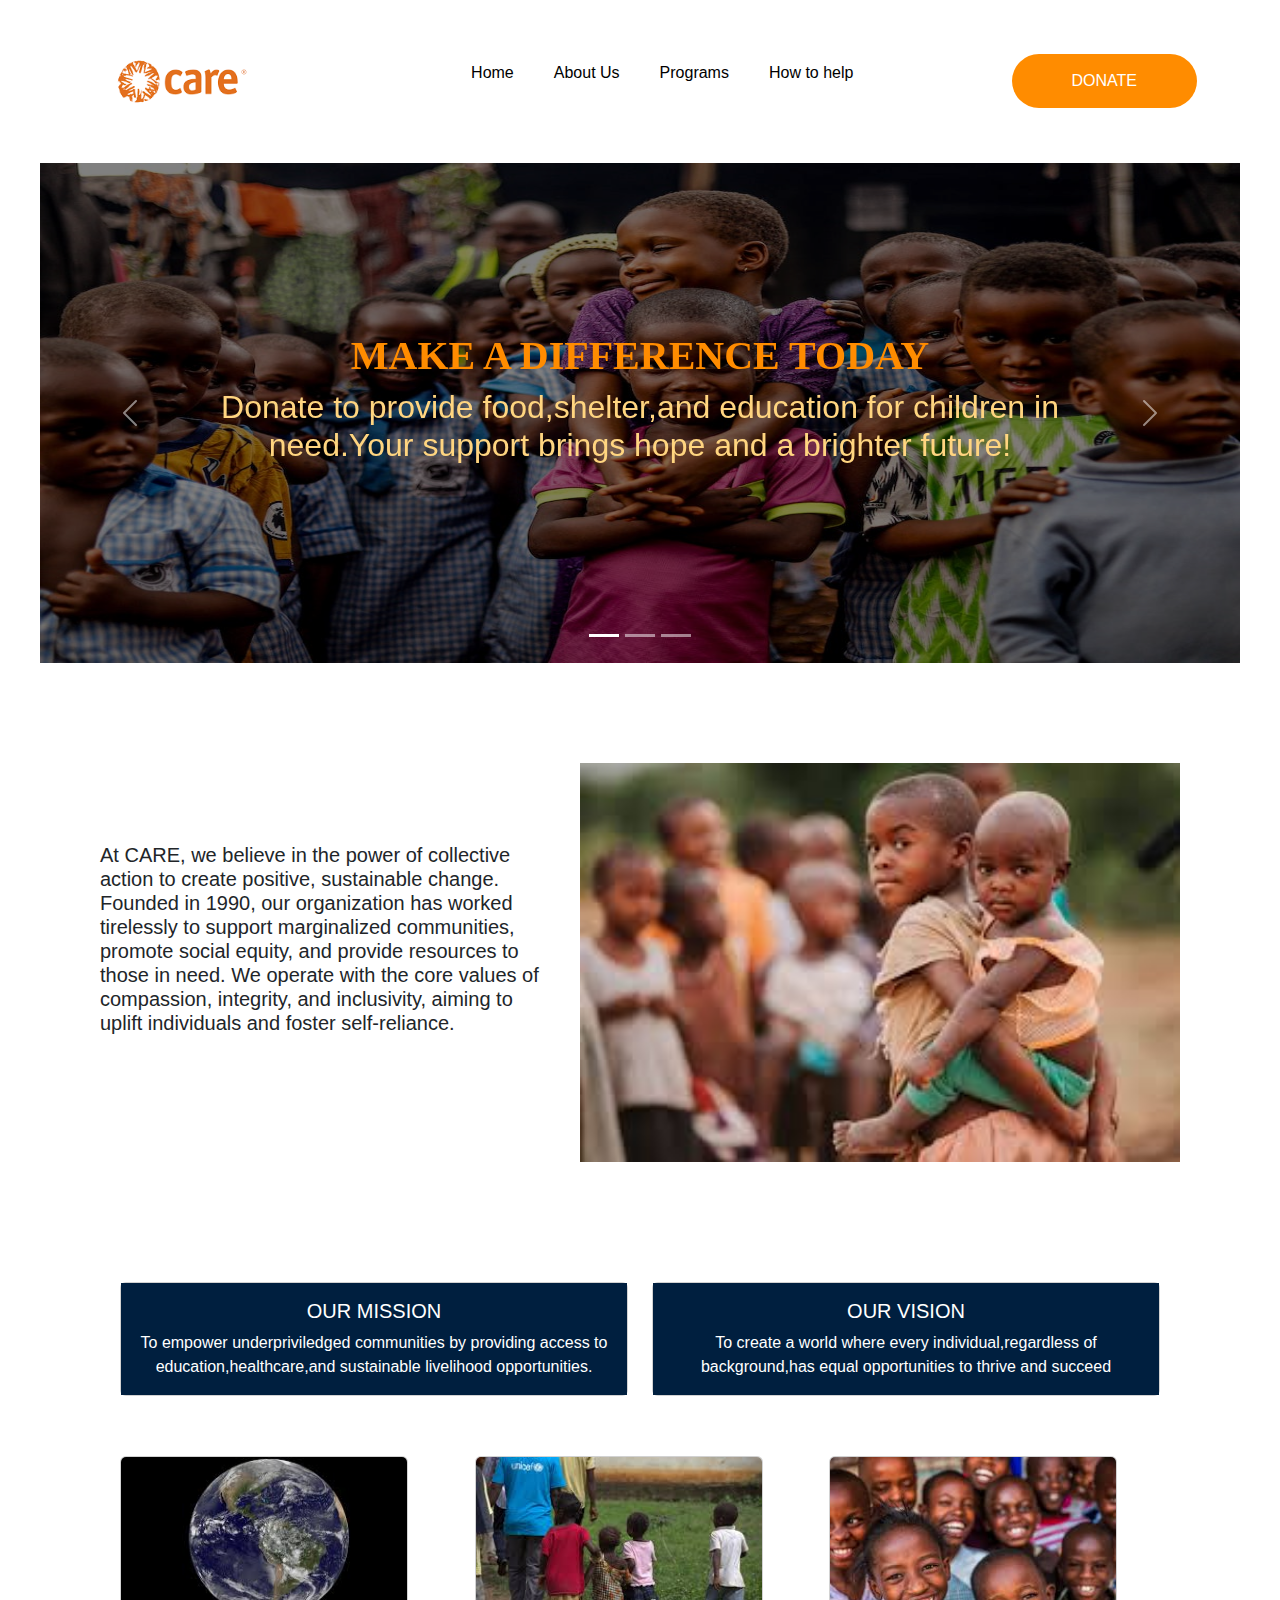
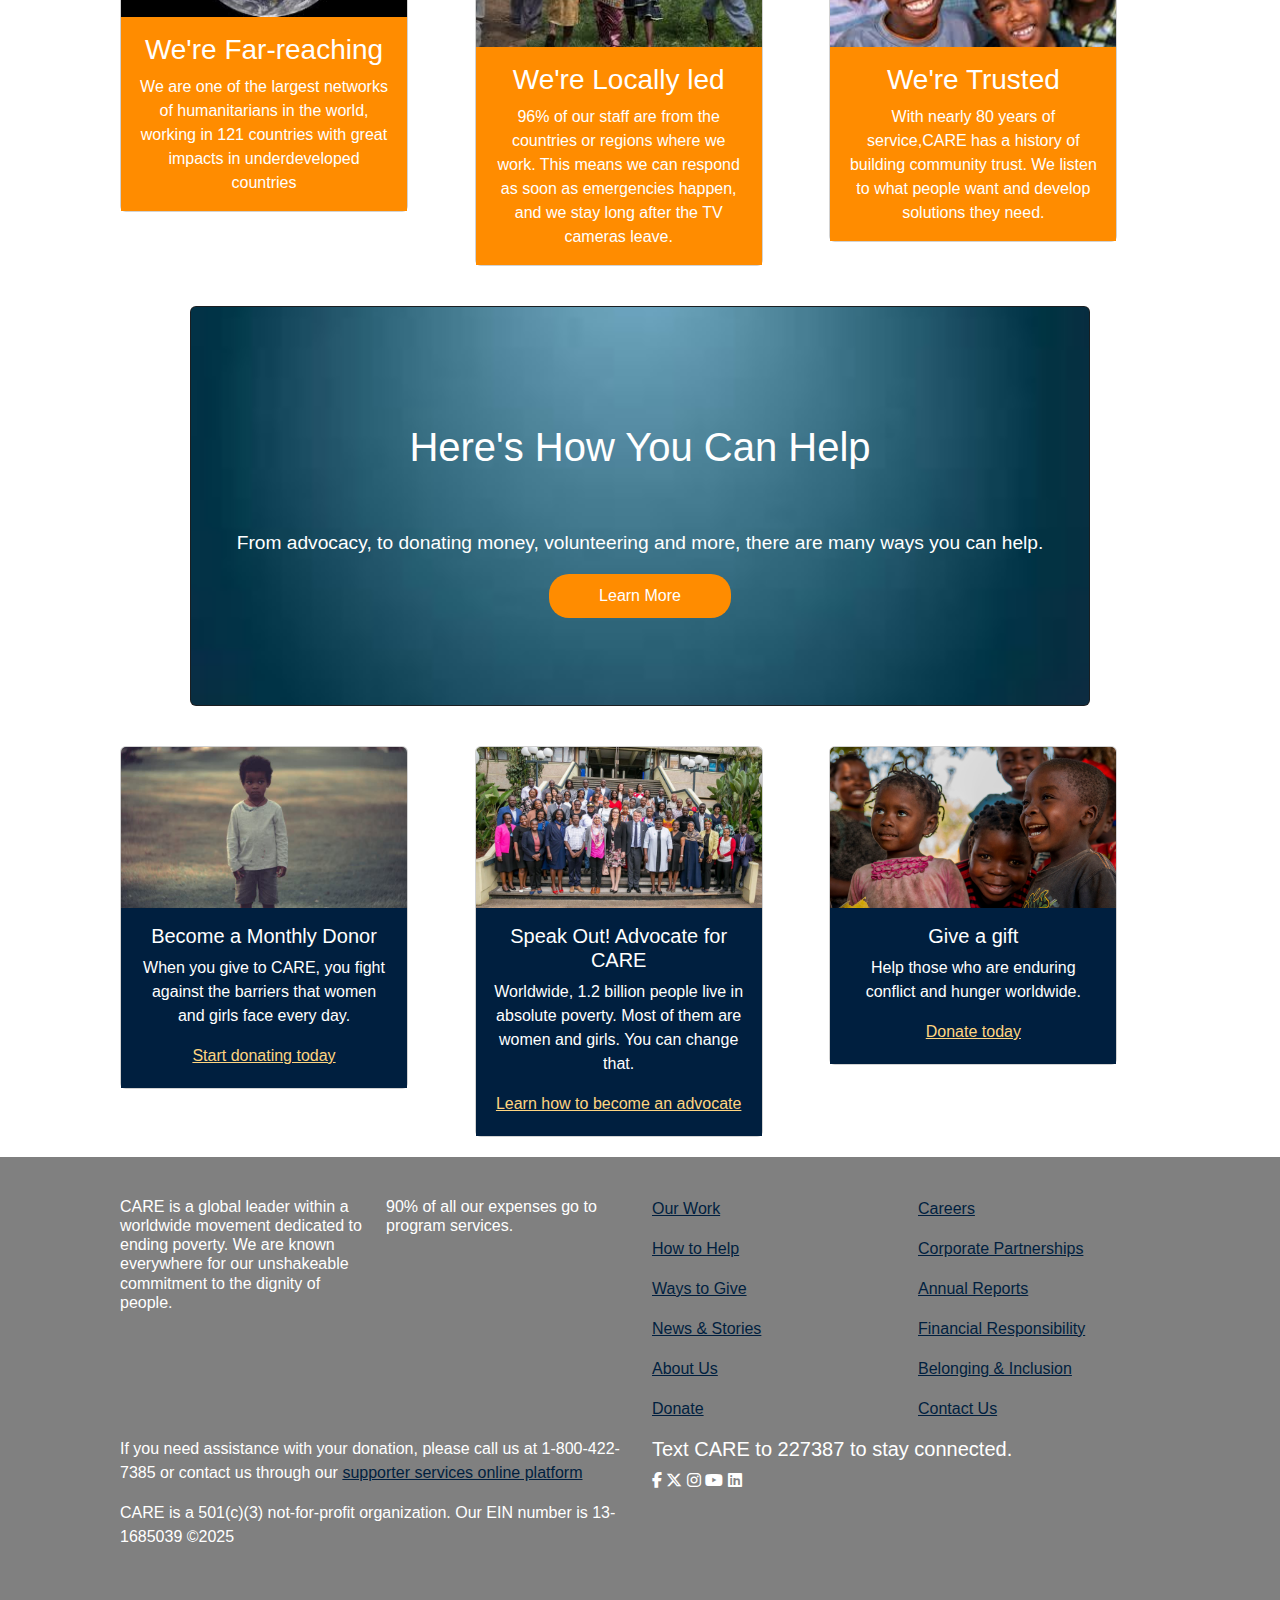
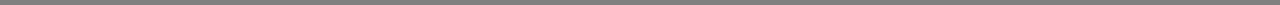
<file: index.html>
<!DOCTYPE html>
<html lang="en">

<head>
  <meta charset="UTF-8">
  <meta name="viewport" content="width=device-width, initial-scale=1.0">
  <title>care.org</title>
  <link rel="stylesheet" href="./home.css">
  <link rel="stylesheet" href="https://cdn.jsdelivr.net/npm/bootstrap@5.3.3/dist/css/bootstrap.min.css" rel="stylesheet"
    integrity="sha384-QWTKZyjpPEjISv5WaRU9OFeRpok6YctnYmDr5pNlyT2bRjXh0JMhjY6hW+ALEwIH" crossorigin="anonymous">
  <link rel="stylesheet" href="https://cdnjs.cloudflare.com/ajax/libs/font-awesome/6.7.2/css/all.min.css">
</head>

<body>
  

  <header>
    <!--Nav-bar-->
    <div class="container">
      <img src="./assets/care.png" alt="logo" width="200px">

      <nav>
        <ul>
          <li><a href="Home">Home</a></li>
          <li><a href="About us">About Us</a></li>
          <li><a href="Programs">Programs</a></li>
          <li><a href="How to help">How to help</a></li>
        </ul>
      </nav>

      <button>DONATE</button>
    </div>
  </header>

  <main>
    <!--Carousel-->
    <div id="carouselExampleCaptions" class="carousel slide mx-auto" style="max-width: 1200px;">
      <div class="carousel-indicators">
        <button type="button" data-bs-target="#carouselExampleCaptions" data-bs-slide-to="0" class="active"
          aria-current="true" aria-label="Slide 1"></button>
        <button type="button" data-bs-target="#carouselExampleCaptions" data-bs-slide-to="1"
          aria-label="Slide 2"></button>
        <button type="button" data-bs-target="#carouselExampleCaptions" data-bs-slide-to="2"
          aria-label="Slide 3"></button>
      </div>
      <div class="carousel-inner">
        <div class="carousel-item active">
          <img src="./assets/children.png" class="d-block w-100 blur" style="max-height: 500px;" alt="img">
          <div class="carousel-caption top-0">
            <h1 class="mt-5 "> <span style="font-family: montserrat; font-weight :bolder;">MAKE A DIFFERENCE TODAY</span></h1>
            <h2>Donate to provide food,shelter,and education for children in need.Your support brings hope and a
              brighter future!<h3>
          </div>
        </div>
        <div class="carousel-item">
          <img src="./assets/pict_large.jpg" class="d-block w-100" style="max-height: 500px;" alt="img">
        </div>
        <div class="carousel-item">
          <img src="./assets/homepage_img.jpg" class="d-block w-100" style="max-height: 500px;" alt="img">
        </div>
      </div>
      <button class="carousel-control-prev" type="button" data-bs-target="#carouselExampleCaptions"
        data-bs-slide="prev">
        <span class="carousel-control-prev-icon" aria-hidden="true"></span>
        <span class="visually-hidden">Previous</span>
      </button>
      <button class="carousel-control-next" type="button" data-bs-target="#carouselExampleCaptions"
        data-bs-slide="next">
        <span class="carousel-control-next-icon" aria-hidden="true"></span>
        <span class="visually-hidden">Next</span>
      </button>
    </div>

    <!--Hero-section-->
    <div class="hero">
      <div class="row">
        <div class="col">
          <h5 class="image">At CARE, we believe in the power of collective action to create positive, sustainable
            change. Founded in 1990, our organization has worked tirelessly to support marginalized communities, promote
            social equity, and provide resources to those in need. We operate with the core values of compassion,
            integrity, and inclusivity, aiming to uplift individuals and foster self-reliance.</h5>
        </div>
        <div class="col">
          <img src="./assets/hero.jpeg" alt="img" width="600px">
        </div>
      </div>
    </div>

    <!--Mission & Vision-->
    <section>
      <div class="row">
        <div class="col-sm-6 mb-3 mb-sm-0">
          <div class="card">
            <div class="card-body">
              <h5 class="card-title">OUR MISSION</h5>
              <p class="card-text">To empower underpriviledged communities by providing access to
                education,healthcare,and sustainable livelihood opportunities.</p>
            </div>
          </div>
        </div>
        <div class="col-sm-6">
          <div class="card">
            <div class="card-body">
              <h5 class="card-title">OUR VISION</h5>
              <p class="card-text">To create a world where every individual,regardless of background,has equal
                opportunities to thrive and succeed</p>
            </div>
          </div>
        </div>
      </div>
    </section>

    <!--CARE-->
    <div class="parent">
      <div class="row">
        <div class="col">
          <div class="card" style="width: 18rem;">
            <img src="./assets/earthh.jpeg" class="card-img-top" alt="img">
            <div class="card-body">
              <h3 class="card-upper"> We're Far-reaching</h3>
              <p class="card-text">We are one of the largest networks of humanitarians in the world, working in 121
                countries with great impacts in underdeveloped countries</p>
            </div>
          </div>
        </div>
        <div class="col">
          <div class="card" style="width: 18rem;">
            <img src="./assets/mide.jpeg" class="card-img-top" alt="img">
            <div class="card-body">
              <h3 class="card-upper"> We're Locally led</h3>
              <p class="card-text">96% of our staff are from the countries or regions where we work. This means we can
                respond as soon as emergencies happen, and we stay long after the TV cameras leave.</p>
            </div>
          </div>
        </div>
        <div class="col">
          <div class="card" style="width: 18rem;">
            <img src="./assets/midety.jpeg" class="card-img-top" alt="img">
            <div class="card-body">
              <h3 class="card-upper"> We're Trusted</h3>
              <p class="card-text">With nearly 80 years of service,CARE has a history of building community trust. We
                listen to what people want and develop solutions they need.</p>
            </div>
          </div>
        </div>
      </div>
    </div>


    <!--HOW-TO-HELP-->
    <div class="help">
      <div class="card text-bg-dark">
        <img src="./assets/plain.jpeg" class="card-img" alt="img">
        <div class="card-img-overlay">
          <h1 class="card-title">Here's How You Can Help</h5>
            <p class="card-text">From advocacy, to donating money, volunteering and more, there are many ways you can
              help.</p>
            <button><a href="Learn More">Learn More</a></button>
        </div>
      </div>
    </div>

    <!--HOW TO HELP 2-->
    <div class="parental">
      <div class="row">
        <div class="col">
          <div class="card" style="width: 18rem;">
            <img src="./assets/lonely.jpg" class="card-img-top" alt="img">
            <div class="card-body">
              <h5 class="card-upper"> Become a Monthly Donor</h5>
              <p class="card-text">When you give to CARE, you fight against the barriers that women and girls face every
                day.</p>
              <a href="Start donating today">Start donating today</a>
            </div>
          </div>
        </div>
        <div class="col">
          <div class="card" style="width: 18rem;">
            <img src="./assets/advocate.jpg" class="card-img-top" alt="img">
            <div class="card-body">
              <h5 class="card-upper">Speak Out! Advocate for CARE</h5>
              <p class="card-text">Worldwide, 1.2 billion people live in absolute poverty. Most of them are women and
                girls. You can change that.</p>
              <a href="Learn how to become an advocate">Learn how to become an advocate</a>
            </div>
          </div>
        </div>
        <div class="col">
          <div class="card" style="width: 18rem;">
            <img src="./assets/Unicef.jpg" class="card-img-top" alt="img">
            <div class="card-body">
              <h5 class="card-upper"> Give a gift</h5>
              <p class="card-text">Help those who are enduring conflict and hunger worldwide.</p>
              <a href="Donate today">Donate today</a>
            </div>
          </div>
        </div>
      </div>
    </div>
  </main>

  <!--footer-->
  <footer>
    <div class="row">
      <div class="col">
        <h6>CARE is a global leader within a worldwide movement dedicated to ending poverty. We are known everywhere for
          our unshakeable commitment to the dignity of people.</h6>
      </div>
      <div class="col">
        <h6>90% of all our expenses go to program services.</h6>
      </div>
      <div class="col">
        <p><a href="Our Work">Our Work</a></p>
        <p><a href="How to Help">How to Help</a></p>
        <p><a href="Ways to Give">Ways to Give</a></p>
        <p><a href="News & Stories">News & Stories</a></p>
        <p><a href="About Us">About Us</a></p>
        <p><a href="Donate">Donate</a></p>
      </div>
      <div class="col">
        <p><a href="Careers">Careers</a></p>
        <p><a href="Corporate Partnerships">Corporate Partnerships</a></p>
        <p><a href="Annual Reports">Annual Reports</a></p>
        <p><a href="Financial Responsibility">Financial Responsibility</a></p>
        <p><a href="Belonging & Inclusion">Belonging & Inclusion</a></p>
        <p><a href="Contact Us">Contact Us</a></p>
      </div>
    </div>
    
    <div class="support">
    <div class="row">
      <div class="col">
        <p>If you need assistance with your donation, please call us at 1-800-422-7385 or contact us through our <a
            href="supporter services online platform">supporter services online platform</a></p>
        <p>CARE is a 501(c)(3) not-for-profit organization. Our EIN number is 13-1685039 &copy2025 </p>
      </div>
      <div class="col">
        <h5>Text CARE to 227387 to stay connected.</h5>
        <i class="fa-brands fa-facebook-f"></i>
        <i class="fa-brands fa-x-twitter"></i>
        <i class="fa-brands fa-instagram"></i>
        <i class="fa-brands fa-youtube"></i>
        <i class="fa-brands fa-linkedin"></i>
      </div>
    </div>
    </div>
  </footer>


  <script src="https://cdn.jsdelivr.net/npm/bootstrap@5.3.3/dist/js/bootstrap.bundle.min.js"
    integrity="sha384-YvpcrYf0tY3lHB60NNkmXc5s9fDVZLESaAA55NDzOxhy9GkcIdslK1eN7N6jIeHz" crossorigin="anonymous">
  </script>

</body>

</html>
</file>
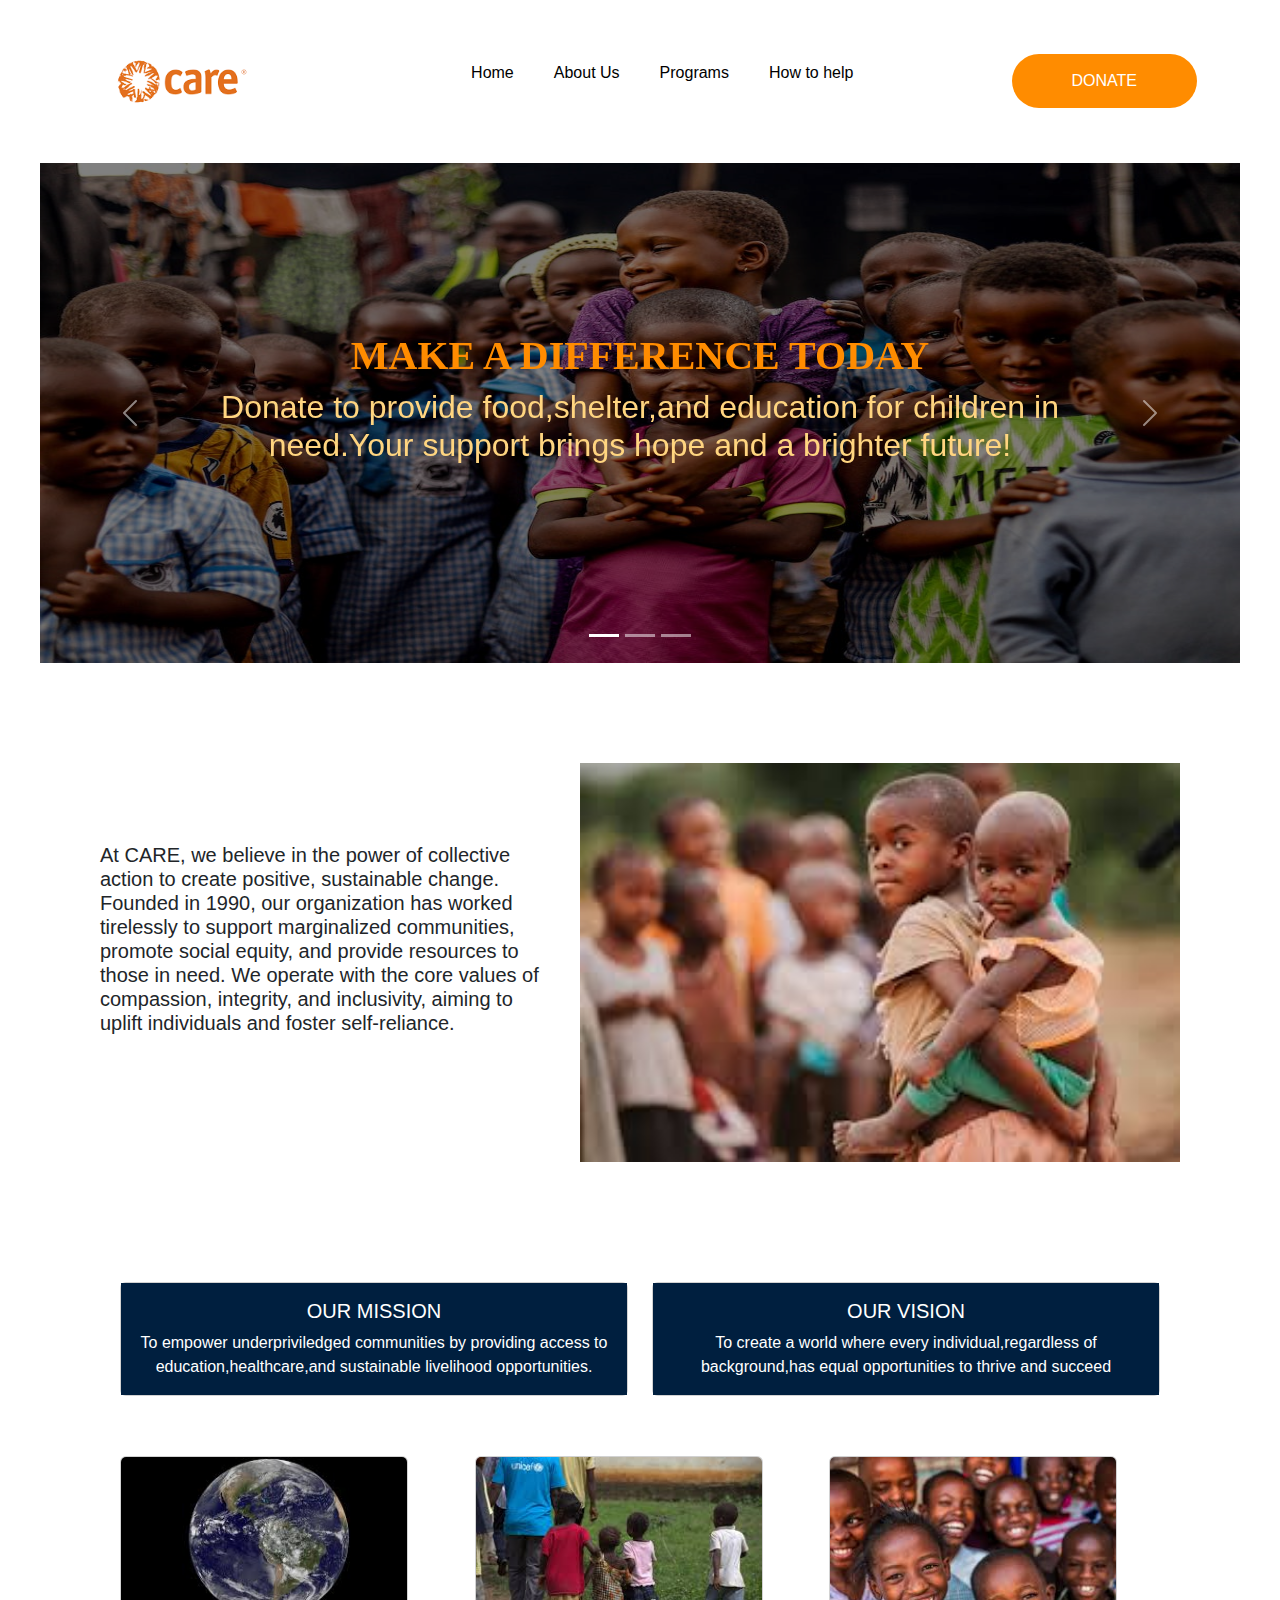
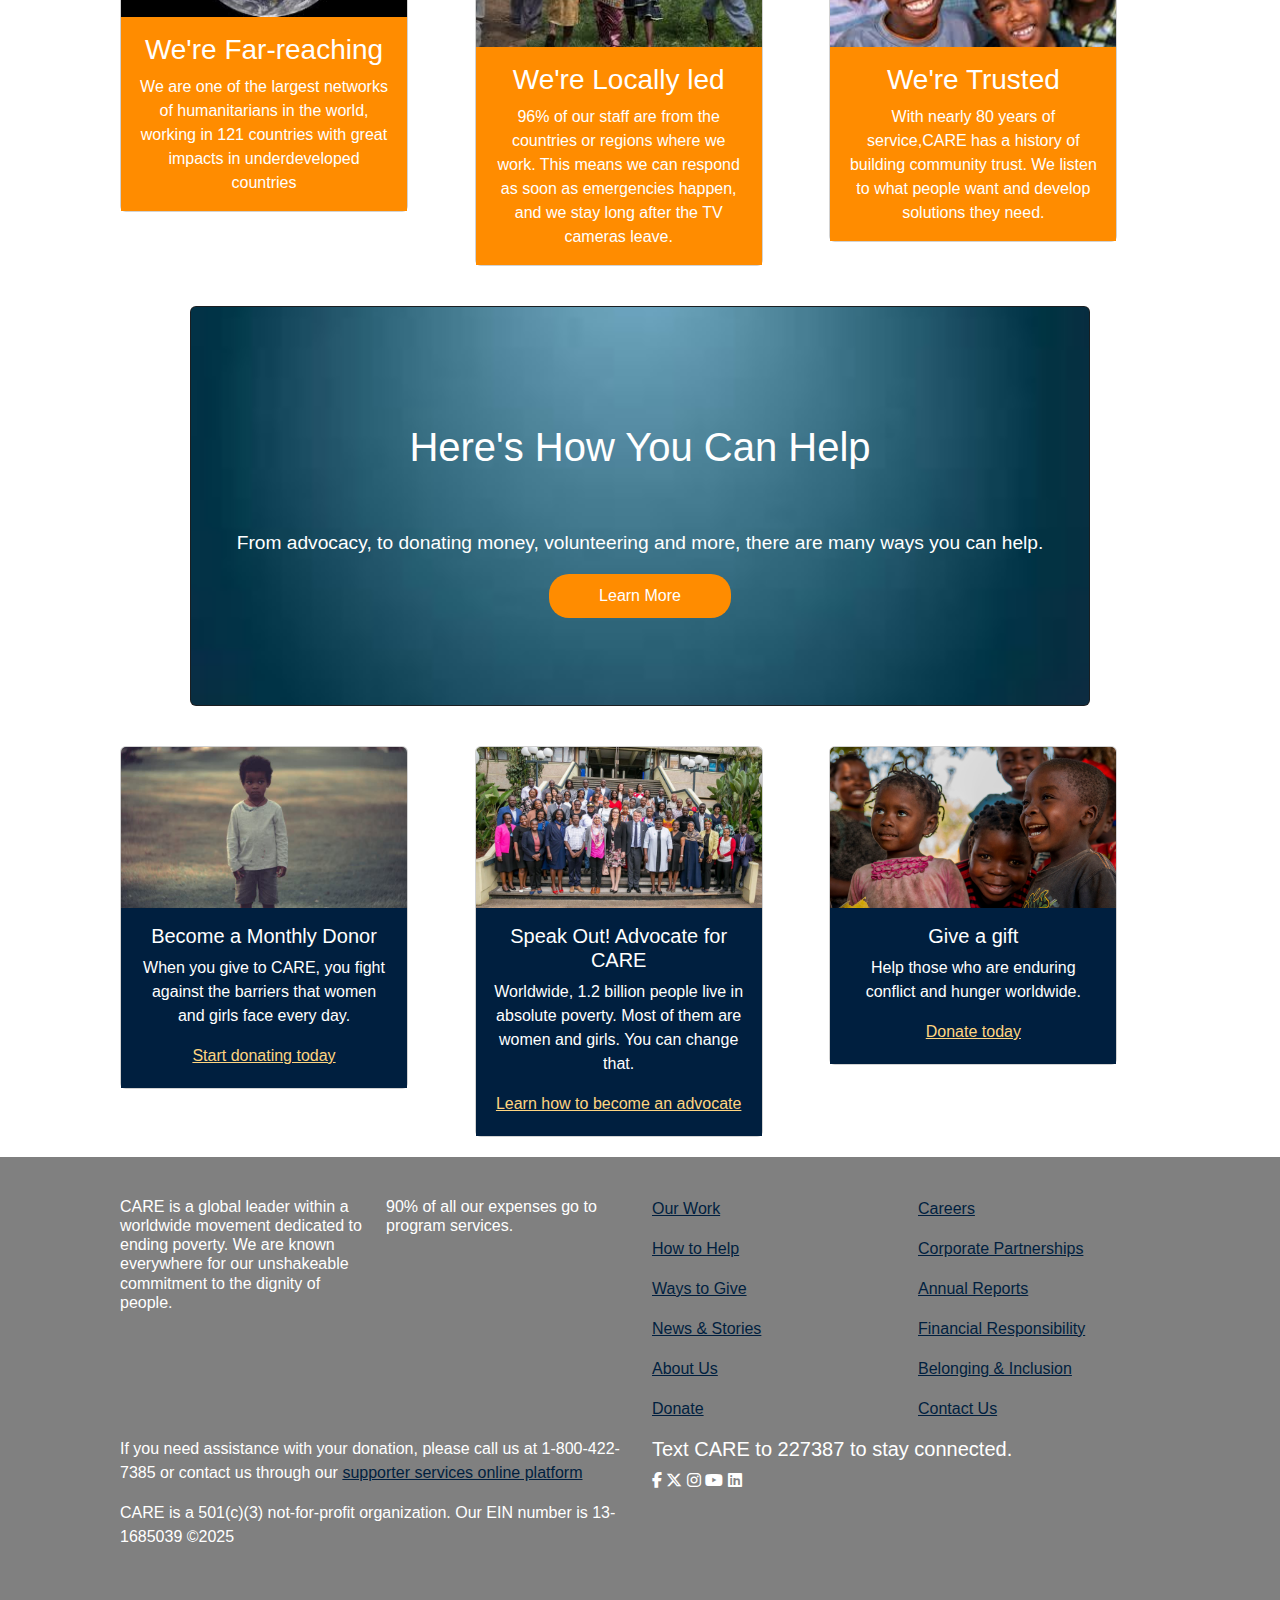
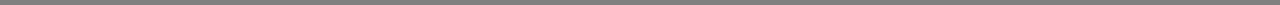
<file: care/home.html>
<!DOCTYPE html>
<html lang="en">

<head>
  <meta charset="UTF-8">
  <meta name="viewport" content="width=device-width, initial-scale=1.0">
  <title>care.org</title>
  <link rel="stylesheet" href="./home.css">
  <link rel="stylesheet" href="https://cdn.jsdelivr.net/npm/bootstrap@5.3.3/dist/css/bootstrap.min.css" rel="stylesheet"
    integrity="sha384-QWTKZyjpPEjISv5WaRU9OFeRpok6YctnYmDr5pNlyT2bRjXh0JMhjY6hW+ALEwIH" crossorigin="anonymous">
  <link rel="stylesheet" href="https://cdnjs.cloudflare.com/ajax/libs/font-awesome/6.7.2/css/all.min.css">
</head>

<body>
  

  <header>
    <!--Nav-bar-->
    <div class="container">
      <img src="./care.png" alt="logo" width="200px">

      <nav>
        <ul>
          <li><a href="Home">Home</a></li>
          <li><a href="About us">About Us</a></li>
          <li><a href="Programs">Programs</a></li>
          <li><a href="How to help">How to help</a></li>
        </ul>
      </nav>

      <button>DONATE</button>
    </div>
  </header>

  <main>
    <!--Carousel-->
    <div id="carouselExampleCaptions" class="carousel slide mx-auto" style="max-width: 1200px;">
      <div class="carousel-indicators">
        <button type="button" data-bs-target="#carouselExampleCaptions" data-bs-slide-to="0" class="active"
          aria-current="true" aria-label="Slide 1"></button>
        <button type="button" data-bs-target="#carouselExampleCaptions" data-bs-slide-to="1"
          aria-label="Slide 2"></button>
        <button type="button" data-bs-target="#carouselExampleCaptions" data-bs-slide-to="2"
          aria-label="Slide 3"></button>
      </div>
      <div class="carousel-inner">
        <div class="carousel-item active">
          <img src="./children.png" class="d-block w-100 blur" style="max-height: 500px;" alt="img">
          <div class="carousel-caption top-0">
            <h1 class="mt-5 "> <span style="font-family: montserrat; font-weight :bolder;">MAKE A DIFFERENCE TODAY</span></h1>
            <h2>Donate to provide food,shelter,and education for children in need.Your support brings hope and a
              brighter future!<h3>
          </div>
        </div>
        <div class="carousel-item">
          <img src="./pict_large.jpg" class="d-block w-100" style="max-height: 500px;" alt="img">
        </div>
        <div class="carousel-item">
          <img src="./homepage_img.jpg" class="d-block w-100" style="max-height: 500px;" alt="img">
        </div>
      </div>
      <button class="carousel-control-prev" type="button" data-bs-target="#carouselExampleCaptions"
        data-bs-slide="prev">
        <span class="carousel-control-prev-icon" aria-hidden="true"></span>
        <span class="visually-hidden">Previous</span>
      </button>
      <button class="carousel-control-next" type="button" data-bs-target="#carouselExampleCaptions"
        data-bs-slide="next">
        <span class="carousel-control-next-icon" aria-hidden="true"></span>
        <span class="visually-hidden">Next</span>
      </button>
    </div>

    <!--Hero-section-->
    <div class="hero">
      <div class="row">
        <div class="col">
          <h5 class="image">At CARE, we believe in the power of collective action to create positive, sustainable
            change. Founded in 1990, our organization has worked tirelessly to support marginalized communities, promote
            social equity, and provide resources to those in need. We operate with the core values of compassion,
            integrity, and inclusivity, aiming to uplift individuals and foster self-reliance.</h5>
        </div>
        <div class="col">
          <img src="./hero.jpeg" alt="img" width="600px">
        </div>
      </div>
    </div>

    <!--Mission & Vision-->
    <section>
      <div class="row">
        <div class="col-sm-6 mb-3 mb-sm-0">
          <div class="card">
            <div class="card-body">
              <h5 class="card-title">OUR MISSION</h5>
              <p class="card-text">To empower underpriviledged communities by providing access to
                education,healthcare,and sustainable livelihood opportunities.</p>
            </div>
          </div>
        </div>
        <div class="col-sm-6">
          <div class="card">
            <div class="card-body">
              <h5 class="card-title">OUR VISION</h5>
              <p class="card-text">To create a world where every individual,regardless of background,has equal
                opportunities to thrive and succeed</p>
            </div>
          </div>
        </div>
      </div>
    </section>

    <!--CARE-->
    <div class="parent">
      <div class="row">
        <div class="col">
          <div class="card" style="width: 18rem;">
            <img src="./earthh.jpeg" class="card-img-top" alt="img">
            <div class="card-body">
              <h3 class="card-upper"> We're Far-reaching</h3>
              <p class="card-text">We are one of the largest networks of humanitarians in the world, working in 121
                countries with great impacts in underdeveloped countries</p>
            </div>
          </div>
        </div>
        <div class="col">
          <div class="card" style="width: 18rem;">
            <img src="./mide.jpeg" class="card-img-top" alt="img">
            <div class="card-body">
              <h3 class="card-upper"> We're Locally led</h3>
              <p class="card-text">96% of our staff are from the countries or regions where we work. This means we can
                respond as soon as emergencies happen, and we stay long after the TV cameras leave.</p>
            </div>
          </div>
        </div>
        <div class="col">
          <div class="card" style="width: 18rem;">
            <img src="./midety.jpeg" class="card-img-top" alt="img">
            <div class="card-body">
              <h3 class="card-upper"> We're Trusted</h3>
              <p class="card-text">With nearly 80 years of service,CARE has a history of building community trust. We
                listen to what people want and develop solutions they need.</p>
            </div>
          </div>
        </div>
      </div>
    </div>


    <!--HOW-TO-HELP-->
    <div class="help">
      <div class="card text-bg-dark">
        <img src="./plain.jpeg" class="card-img" alt="img">
        <div class="card-img-overlay">
          <h1 class="card-title">Here's How You Can Help</h5>
            <p class="card-text">From advocacy, to donating money, volunteering and more, there are many ways you can
              help.</p>
            <button><a href="Learn More">Learn More</a></button>
        </div>
      </div>
    </div>

    <!--HOW TO HELP 2-->
    <div class="parental">
      <div class="row">
        <div class="col">
          <div class="card" style="width: 18rem;">
            <img src="./lonely.jpg" class="card-img-top" alt="img">
            <div class="card-body">
              <h5 class="card-upper"> Become a Monthly Donor</h5>
              <p class="card-text">When you give to CARE, you fight against the barriers that women and girls face every
                day.</p>
              <a href="Start donating today">Start donating today</a>
            </div>
          </div>
        </div>
        <div class="col">
          <div class="card" style="width: 18rem;">
            <img src="./advocate.jpg" class="card-img-top" alt="img">
            <div class="card-body">
              <h5 class="card-upper">Speak Out! Advocate for CARE</h5>
              <p class="card-text">Worldwide, 1.2 billion people live in absolute poverty. Most of them are women and
                girls. You can change that.</p>
              <a href="Learn how to become an advocate">Learn how to become an advocate</a>
            </div>
          </div>
        </div>
        <div class="col">
          <div class="card" style="width: 18rem;">
            <img src="./Unicef.jpg" class="card-img-top" alt="img">
            <div class="card-body">
              <h5 class="card-upper"> Give a gift</h5>
              <p class="card-text">Help those who are enduring conflict and hunger worldwide.</p>
              <a href="Donate today">Donate today</a>
            </div>
          </div>
        </div>
      </div>
    </div>
  </main>

  <!--footer-->
  <footer>
    <div class="row">
      <div class="col">
        <h6>CARE is a global leader within a worldwide movement dedicated to ending poverty. We are known everywhere for
          our unshakeable commitment to the dignity of people.</h6>
      </div>
      <div class="col">
        <h6>90% of all our expenses go to program services.</h6>
      </div>
      <div class="col">
        <p><a href="Our Work">Our Work</a></p>
        <p><a href="How to Help">How to Help</a></p>
        <p><a href="Ways to Give">Ways to Give</a></p>
        <p><a href="News & Stories">News & Stories</a></p>
        <p><a href="About Us">About Us</a></p>
        <p><a href="Donate">Donate</a></p>
      </div>
      <div class="col">
        <p><a href="Careers">Careers</a></p>
        <p><a href="Corporate Partnerships">Corporate Partnerships</a></p>
        <p><a href="Annual Reports">Annual Reports</a></p>
        <p><a href="Financial Responsibility">Financial Responsibility</a></p>
        <p><a href="Belonging & Inclusion">Belonging & Inclusion</a></p>
        <p><a href="Contact Us">Contact Us</a></p>
      </div>
    </div>
    
    <div class="support">
    <div class="row">
      <div class="col">
        <p>If you need assistance with your donation, please call us at 1-800-422-7385 or contact us through our <a
            href="supporter services online platform">supporter services online platform</a></p>
        <p>CARE is a 501(c)(3) not-for-profit organization. Our EIN number is 13-1685039 &copy2025 </p>
      </div>
      <div class="col">
        <h5>Text CARE to 227387 to stay connected.</h5>
        <i class="fa-brands fa-facebook-f"></i>
        <i class="fa-brands fa-x-twitter"></i>
        <i class="fa-brands fa-instagram"></i>
        <i class="fa-brands fa-youtube"></i>
        <i class="fa-brands fa-linkedin"></i>
      </div>
    </div>
    </div>
  </footer>


  <script src="https://cdn.jsdelivr.net/npm/bootstrap@5.3.3/dist/js/bootstrap.bundle.min.js"
    integrity="sha384-YvpcrYf0tY3lHB60NNkmXc5s9fDVZLESaAA55NDzOxhy9GkcIdslK1eN7N6jIeHz" crossorigin="anonymous">
  </script>

</body>

</html>
</file>
<file: home.css>
*{
    margin: 0;
    padding: 0;
    box-sizing: border-box;
    font-family: Arial, Helvetica, sans-serif;
}
/** Nav-bar **/
.container{
    display: flex;
    padding: 10px 100px;
    justify-content: space-between;
    align-items: center;
    max-width: 100%;
}
ul{
    display: flex;
    gap: 40px;
    list-style: none;
}
li a{
    text-decoration: none;
    color: black;
}

.container button{
    padding: 15px 60px;
    margin: auto 1px;
    background-color: #FF8C00;
    border-color: solid #FF8C00;
    border: 0;
    cursor: pointer;
    color: #ffff;
    border-radius: 30px;
}

.container button:hover{
    background-color: #FFD580;
    color: #808080;
    transition: 0.5s ease;
    border: 1px #FFD580;
} 

.text{
    display: flex;
    align-items: center;
    justify-content: space-between;
    padding: 20px 60px;
    background-color: #808080;
    color: #ffff;
    margin-top: 20px;
}

.blur{
    filter: brightness(0.5);
}
.carousel-inner h1{
    position: relative;
    top: 100px;
    color: #FF8C00;
}
.carousel-inner h2{
    position: relative;
    top: 100px;
    color: #FFD580;
}
.hero{
    padding-top: 20px;
    align-items: center;
    padding: 100px;
}
.parent{
    margin-top: 20px;
    padding:20px 120px;
}
.card{
    text-align: center;
}
.image{
    margin-top: 80px;
    
}
section{
    padding: 20px 120px;
    justify-content: space-between;
}
section .card-body{
    background-color: #001f3f;
    justify-content: space-between;
    color: #ffff;
}
.parent .card-body{
    background-color: #FF8C00;
    color: #ffff;
}
.help .card{
    max-width: 900px;
    height: 400px;
    margin: auto;
}
.card-img{
    object-fit: cover;
    height: 100%;
}
.help{
    padding-top: 20px;
}
.help .card-title{
    padding-top: 100px;
    padding-bottom: 50px;
}
.help .card-text{
    font-size: larger;
}
.help button{
    padding: 10px 50px;
    background-color: #FF8C00;
    border-color: solid #FF8C00;
    border: 0;
    border-radius: 20px;
}
.help button a{
    color: #ffff;
    text-decoration: none;
}
.parental{
    margin-top: 20px;
    padding: 20px 120px;
}
.parental .card-body{
    background-color: #001f3f;
    color: #ffff;
    padding-bottom: 20px;
}
.parental a{
    color: #FFD580;
}
footer{
    background-color:#808080;
    align-items: center;
    padding: 40px 120px;
    color:#ffff;
}
footer a{
    color: #001f3f;
}
.support{
    justify-content: space-between;
}
</file>
<file: care/home.css>
*{
    margin: 0;
    padding: 0;
    box-sizing: border-box;
    font-family: Arial, Helvetica, sans-serif;
}
/** Nav-bar **/
.container{
    display: flex;
    padding: 10px 100px;
    justify-content: space-between;
    align-items: center;
    max-width: 100%;
}
ul{
    display: flex;
    gap: 40px;
    list-style: none;
}
li a{
    text-decoration: none;
    color: black;
}

.container button{
    padding: 15px 60px;
    margin: auto 1px;
    background-color: #FF8C00;
    border-color: solid #FF8C00;
    border: 0;
    cursor: pointer;
    color: #ffff;
    border-radius: 30px;
}

.container button:hover{
    background-color: #FFD580;
    color: #808080;
    transition: 0.5s ease;
    border: 1px #FFD580;
} 

.text{
    display: flex;
    align-items: center;
    justify-content: space-between;
    padding: 20px 60px;
    background-color: #808080;
    color: #ffff;
    margin-top: 20px;
}

.blur{
    filter: brightness(0.5);
}
.carousel-inner h1{
    position: relative;
    top: 100px;
    color: #FF8C00;
}
.carousel-inner h2{
    position: relative;
    top: 100px;
    color: #FFD580;
}
.hero{
    padding-top: 20px;
    align-items: center;
    padding: 100px;
}
.parent{
    margin-top: 20px;
    padding:20px 120px;
}
.card{
    text-align: center;
}
.image{
    margin-top: 80px;
    
}
section{
    padding: 20px 120px;
    justify-content: space-between;
}
section .card-body{
    background-color: #001f3f;
    justify-content: space-between;
    color: #ffff;
}
.parent .card-body{
    background-color: #FF8C00;
    color: #ffff;
}
.help .card{
    max-width: 900px;
    height: 400px;
    margin: auto;
}
.card-img{
    object-fit: cover;
    height: 100%;
}
.help{
    padding-top: 20px;
}
.help .card-title{
    padding-top: 100px;
    padding-bottom: 50px;
}
.help .card-text{
    font-size: larger;
}
.help button{
    padding: 10px 50px;
    background-color: #FF8C00;
    border-color: solid #FF8C00;
    border: 0;
    border-radius: 20px;
}
.help button a{
    color: #ffff;
    text-decoration: none;
}
.parental{
    margin-top: 20px;
    padding: 20px 120px;
}
.parental .card-body{
    background-color: #001f3f;
    color: #ffff;
    padding-bottom: 20px;
}
.parental a{
    color: #FFD580;
}
footer{
    background-color:#808080;
    align-items: center;
    padding: 40px 120px;
    color:#ffff;
}
footer a{
    color: #001f3f;
}
.support{
    justify-content: space-between;
}
</file>
